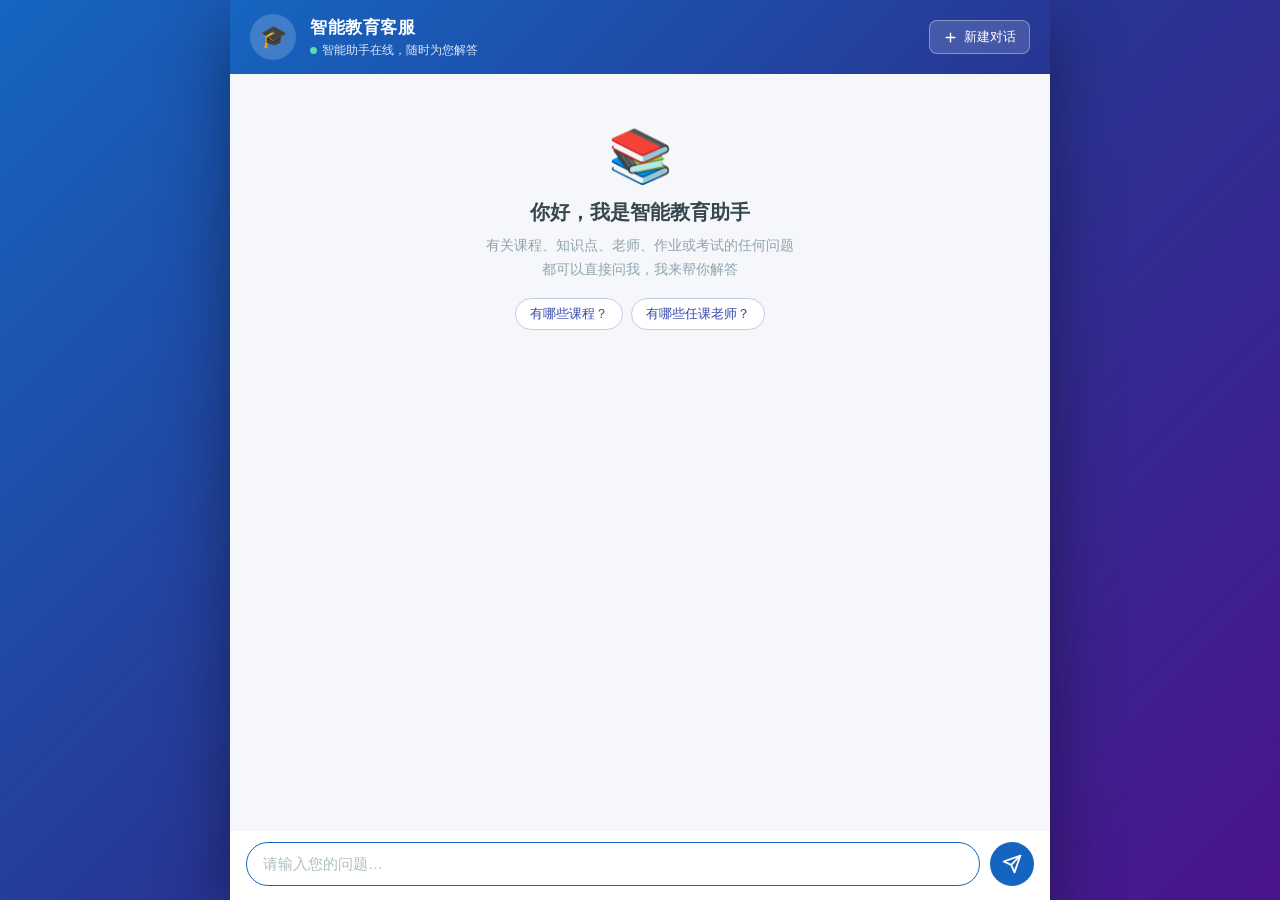
<file: src/front/index.html>
<!DOCTYPE html>
<html lang="zh-CN">
<head>
    <meta charset="UTF-8">
    <meta name="viewport" content="width=device-width, initial-scale=1.0, viewport-fit=cover">
    <title>智能教育客服</title>
    <link rel="icon"
          href="data:image/svg+xml,<svg xmlns='http://www.w3.org/2000/svg' viewBox='0 0 100 100'><text y='.9em' font-size='90'>🎓</text></svg>">
    <link rel="stylesheet" href="chat.css">
</head>
<body>

<div class="chat-container">

    <!-- 顶部标题栏 -->
    <header class="header">
        <div class="header-logo">🎓</div>
        <div class="header-info">
            <h1>智能教育客服</h1>
            <div class="header-status">
                <span class="status-dot"></span>
                智能助手在线，随时为您解答
            </div>
        </div>
        <button class="new-chat-btn" id="new-chat-btn" title="开启新对话">
            <svg viewBox="0 0 24 24" fill="none" stroke="currentColor"
                 stroke-width="2.2" stroke-linecap="round" stroke-linejoin="round">
                <path d="M12 5v14M5 12h14"/>
            </svg>
            <span>新建对话</span>
        </button>
    </header>

    <!-- 消息列表 -->
    <div class="messages" id="messages"></div>

    <!-- 输入区域 -->
    <div class="input-area">
        <div style="flex:1; display:flex; flex-direction:column;">
            <div class="input-wrapper">
                <textarea
                        id="user-input"
                        placeholder="请输入您的问题…"
                        rows="1"
                        autocomplete="off"
                ></textarea>
            </div>
        </div>
        <button id="send-btn" title="发送消息">
            <svg viewBox="0 0 24 24" fill="none" stroke="currentColor"
                 stroke-width="2.2" stroke-linecap="round" stroke-linejoin="round">
                <line x1="22" y1="2" x2="11" y2="13"></line>
                <polygon points="22 2 15 22 11 13 2 9 22 2"></polygon>
            </svg>
        </button>
    </div>

</div>

<script type="module" src="chat.js"></script>

</body>
</html>
</file>
<file: src/front/chat.css>
* {
    margin: 0;
    padding: 0;
    box-sizing: border-box;
}

html, body {
    height: 100%;
}

body {
    font-family: -apple-system, BlinkMacSystemFont, 'Segoe UI', 'PingFang SC', 'Microsoft YaHei', sans-serif;
    background: linear-gradient(135deg, #1565c0 0%, #283593 50%, #4a148c 100%);
    height: 100%;
    display: flex;
    align-items: center;
    justify-content: center;
}

/* ===== 主容器 ===== */
.chat-container {
    width: 100%;
    max-width: 820px;
    height: 100vh;
    height: 100dvh; /* 动态视口高度，适配手机地址栏/底部栏变化 */
    background: #f5f7fa;
    display: flex;
    flex-direction: column;
    box-shadow: 0 24px 64px rgba(0, 0, 0, 0.4);
}

/* ===== 顶部标题栏 ===== */
.header {
    background: linear-gradient(135deg, #1565c0, #283593);
    color: white;
    /* 顶部安全区域：适配 iOS 刘海屏 / 灵动岛 */
    padding: calc(14px + env(safe-area-inset-top)) 20px 14px;
    display: flex;
    align-items: center;
    gap: 14px;
    flex-shrink: 0;
    user-select: none;
    /* 粘性定位：在任何情况下始终贴住顶部 */
    position: sticky;
    top: 0;
    z-index: 10;
}

.header-logo {
    width: 46px;
    height: 46px;
    background: rgba(255, 255, 255, 0.18);
    border-radius: 50%;
    display: flex;
    align-items: center;
    justify-content: center;
    font-size: 22px;
}

.header-info h1 {
    font-size: 17px;
    font-weight: 600;
    letter-spacing: 0.5px;
}

.header-status {
    font-size: 12px;
    opacity: 0.85;
    display: flex;
    align-items: center;
    gap: 5px;
    margin-top: 3px;
}

.status-dot {
    width: 7px;
    height: 7px;
    background: #69f0ae;
    border-radius: 50%;
    display: inline-block;
    animation: pulse 2s infinite;
}

@keyframes pulse {
    0%, 100% { opacity: 1; }
    50% { opacity: 0.4; }
}

/* ===== 消息列表 ===== */
.messages {
    flex: 1;
    overflow-y: auto;
    padding: 24px 16px 12px;
    display: flex;
    flex-direction: column;
    gap: 18px;
    scroll-behavior: smooth;
}

.messages::-webkit-scrollbar { width: 5px; }
.messages::-webkit-scrollbar-track { background: transparent; }
.messages::-webkit-scrollbar-thumb { background: #ccc; border-radius: 3px; }

/* ===== 欢迎区块 ===== */
.welcome-block {
    text-align: center;
    padding: 28px 16px;
}

.welcome-block .welcome-icon {
    font-size: 52px;
    margin-bottom: 12px;
}

.welcome-block h2 {
    font-size: 20px;
    color: #37474f;
    font-weight: 600;
    margin-bottom: 8px;
}

.welcome-block p {
    font-size: 14px;
    color: #90a4ae;
    line-height: 1.7;
}

/* ===== 快捷问题标签 ===== */
.quick-questions {
    display: flex;
    flex-wrap: wrap;
    gap: 8px;
    justify-content: center;
    margin-top: 16px;
}

.quick-tag {
    background: white;
    border: 1px solid #c5cae9;
    color: #3949ab;
    border-radius: 20px;
    padding: 6px 14px;
    font-size: 13px;
    cursor: pointer;
    transition: all 0.2s;
}

.quick-tag:hover {
    background: #e8eaf6;
    border-color: #3949ab;
}

/* ===== 消息气泡 ===== */
.message {
    display: flex;
    align-items: flex-end;
    gap: 10px;
}

.message.user {
    flex-direction: row-reverse;
    align-self: flex-end;
    max-width: 78%;
}

.message.assistant {
    align-self: flex-start;
    max-width: 82%;
}

.msg-avatar {
    width: 36px;
    height: 36px;
    border-radius: 50%;
    display: flex;
    align-items: center;
    justify-content: center;
    font-size: 17px;
    flex-shrink: 0;
    user-select: none;
}

.user .msg-avatar { background: #1565c0; color: white; }
.assistant .msg-avatar { background: white; box-shadow: 0 2px 8px rgba(0, 0, 0, 0.12); }

.msg-body {
    display: flex;
    flex-direction: column;
    gap: 4px;
}

.user .msg-body { align-items: flex-end; }

.msg-bubble {
    padding: 11px 15px;
    border-radius: 18px;
    font-size: 15px;
    line-height: 1.65;
    word-break: break-word;
    white-space: pre-wrap;
}

.user .msg-bubble {
    background: #1565c0;
    color: white;
    border-bottom-right-radius: 4px;
}

.assistant .msg-bubble {
    background: white;
    color: #263238;
    border-bottom-left-radius: 4px;
    box-shadow: 0 2px 10px rgba(0, 0, 0, 0.07);
}

.msg-time {
    font-size: 11px;
    color: #b0bec5;
}

/* ===== 打字光标 ===== */
.typing-cursor {
    display: inline-block;
    width: 2px;
    height: 15px;
    background: #1565c0;
    margin-left: 2px;
    vertical-align: text-bottom;
    animation: blink 0.65s step-end infinite;
}

@keyframes blink {
    0%, 100% { opacity: 1; }
    50% { opacity: 0; }
}

/* ===== 加载动画（三个跳动的点）===== */
.loading-dots {
    display: flex;
    gap: 5px;
    align-items: center;
    padding: 3px 2px;
}

.loading-dots span {
    width: 8px;
    height: 8px;
    background: #90a4ae;
    border-radius: 50%;
    animation: dot-bounce 1.3s ease-in-out infinite;
}

.loading-dots span:nth-child(2) { animation-delay: 0.18s; }
.loading-dots span:nth-child(3) { animation-delay: 0.36s; }

@keyframes dot-bounce {
    0%, 80%, 100% { transform: translateY(0); opacity: 0.45; }
    40% { transform: translateY(-7px); opacity: 1; }
}

/* ===== 错误提示条 ===== */
.error-bar {
    margin: 0 16px;
    padding: 10px 14px;
    background: #ffebee;
    border-left: 3px solid #ef5350;
    border-radius: 6px;
    font-size: 13px;
    color: #c62828;
    flex-shrink: 0;
    animation: fadeIn 0.3s ease;
}

@keyframes fadeIn {
    from { opacity: 0; transform: translateY(-4px); }
    to   { opacity: 1; transform: translateY(0); }
}

/* ===== 输入区域 ===== */
.input-area {
    padding: 12px 16px 14px;
    background: white;
    border-top: 1px solid #eceff1;
    display: flex;
    gap: 10px;
    align-items: flex-end;
    flex-shrink: 0;
}

.input-wrapper {
    flex: 1;
    background: #f5f7fa;
    border: 1.5px solid #e0e0e0;
    border-radius: 22px;
    padding: 9px 16px;
    display: flex;
    align-items: flex-end;
    transition: border-color 0.2s;
}

.input-wrapper:focus-within {
    border-color: #1565c0;
    background: white;
}

#user-input {
    flex: 1;
    border: none;
    background: transparent;
    font-size: 15px;
    font-family: inherit;
    resize: none;
    outline: none;
    max-height: 120px;
    min-height: 24px;
    line-height: 1.55;
    color: #263238;
}

#user-input::placeholder { color: #b0bec5; }
#user-input:disabled { color: #90a4ae; }

#send-btn {
    width: 44px;
    height: 44px;
    border-radius: 50%;
    border: none;
    background: #1565c0;
    color: white;
    cursor: pointer;
    display: flex;
    align-items: center;
    justify-content: center;
    transition: background 0.2s, transform 0.15s;
    flex-shrink: 0;
}

#send-btn:hover:not(:disabled) { background: #0d47a1; transform: scale(1.06); }
#send-btn:active:not(:disabled) { transform: scale(0.96); }
#send-btn:disabled { background: #cfd8dc; cursor: not-allowed; transform: none; }
#send-btn svg { width: 20px; height: 20px; }

/* ===== 新建对话按钮 ===== */
.new-chat-btn {
    margin-left: auto;
    background: rgba(255, 255, 255, 0.15);
    border: 1px solid rgba(255, 255, 255, 0.35);
    color: white;
    border-radius: 8px;
    padding: 7px 13px;
    font-size: 13px;
    cursor: pointer;
    display: flex;
    align-items: center;
    gap: 6px;
    transition: background 0.2s;
    font-family: inherit;
    white-space: nowrap;
    flex-shrink: 0;
}

.new-chat-btn:hover  { background: rgba(255, 255, 255, 0.28); }
.new-chat-btn:active { background: rgba(255, 255, 255, 0.12); }
.new-chat-btn svg { width: 15px; height: 15px; }

/* ===== Toast 通知 ===== */
.toast {
    position: fixed;
    top: 28px;
    left: 50%;
    transform: translateX(-50%) translateY(-16px);
    background: rgba(21, 101, 192, 0.93);
    color: white;
    padding: 10px 24px;
    border-radius: 24px;
    font-size: 14px;
    opacity: 0;
    pointer-events: none;
    transition: opacity 0.28s ease, transform 0.28s ease;
    z-index: 9999;
    white-space: nowrap;
    box-shadow: 0 4px 18px rgba(0, 0, 0, 0.28);
}

.toast.toast-show {
    opacity: 1;
    transform: translateX(-50%) translateY(0);
}

/* ===== 响应式 ===== */
@media (max-width: 600px) {
    .message.user,
    .message.assistant { max-width: 92%; }

    .welcome-block h2 { font-size: 17px; }

    .new-chat-btn span { display: none; }
}
</file>
<file: src/backend/web/chat.css>
* {
    margin: 0;
    padding: 0;
    box-sizing: border-box;
}

html, body {
    height: 100%;
}

body {
    font-family: -apple-system, BlinkMacSystemFont, 'Segoe UI', 'PingFang SC', 'Microsoft YaHei', sans-serif;
    background: linear-gradient(135deg, #1565c0 0%, #283593 50%, #4a148c 100%);
    height: 100%;
    display: flex;
    align-items: center;
    justify-content: center;
}

/* ===== 主容器 ===== */
.chat-container {
    width: 100%;
    max-width: 820px;
    height: 100vh;
    height: 100dvh; /* 动态视口高度，适配手机地址栏/底部栏变化 */
    background: #f5f7fa;
    display: flex;
    flex-direction: column;
    box-shadow: 0 24px 64px rgba(0, 0, 0, 0.4);
}

/* ===== 顶部标题栏 ===== */
.header {
    background: linear-gradient(135deg, #1565c0, #283593);
    color: white;
    /* 顶部安全区域：适配 iOS 刘海屏 / 灵动岛 */
    padding: calc(14px + env(safe-area-inset-top)) 20px 14px;
    display: flex;
    align-items: center;
    gap: 14px;
    flex-shrink: 0;
    user-select: none;
    /* 粘性定位：在任何情况下始终贴住顶部 */
    position: sticky;
    top: 0;
    z-index: 10;
}

.header-logo {
    width: 46px;
    height: 46px;
    background: rgba(255, 255, 255, 0.18);
    border-radius: 50%;
    display: flex;
    align-items: center;
    justify-content: center;
    font-size: 22px;
}

.header-info h1 {
    font-size: 17px;
    font-weight: 600;
    letter-spacing: 0.5px;
}

.header-status {
    font-size: 12px;
    opacity: 0.85;
    display: flex;
    align-items: center;
    gap: 5px;
    margin-top: 3px;
}

.status-dot {
    width: 7px;
    height: 7px;
    background: #69f0ae;
    border-radius: 50%;
    display: inline-block;
    animation: pulse 2s infinite;
}

@keyframes pulse {
    0%, 100% { opacity: 1; }
    50% { opacity: 0.4; }
}

/* ===== 消息列表 ===== */
.messages {
    flex: 1;
    overflow-y: auto;
    padding: 24px 16px 12px;
    display: flex;
    flex-direction: column;
    gap: 18px;
    scroll-behavior: smooth;
}

.messages::-webkit-scrollbar { width: 5px; }
.messages::-webkit-scrollbar-track { background: transparent; }
.messages::-webkit-scrollbar-thumb { background: #ccc; border-radius: 3px; }

/* ===== 欢迎区块 ===== */
.welcome-block {
    text-align: center;
    padding: 28px 16px;
}

.welcome-block .welcome-icon {
    font-size: 52px;
    margin-bottom: 12px;
}

.welcome-block h2 {
    font-size: 20px;
    color: #37474f;
    font-weight: 600;
    margin-bottom: 8px;
}

.welcome-block p {
    font-size: 14px;
    color: #90a4ae;
    line-height: 1.7;
}

/* ===== 快捷问题标签 ===== */
.quick-questions {
    display: flex;
    flex-wrap: wrap;
    gap: 8px;
    justify-content: center;
    margin-top: 16px;
}

.quick-tag {
    background: white;
    border: 1px solid #c5cae9;
    color: #3949ab;
    border-radius: 20px;
    padding: 6px 14px;
    font-size: 13px;
    cursor: pointer;
    transition: all 0.2s;
}

.quick-tag:hover {
    background: #e8eaf6;
    border-color: #3949ab;
}

/* ===== 消息气泡 ===== */
.message {
    display: flex;
    align-items: flex-end;
    gap: 10px;
}

.message.user {
    flex-direction: row-reverse;
    align-self: flex-end;
    max-width: 78%;
}

.message.assistant {
    align-self: flex-start;
    max-width: 82%;
}

.msg-avatar {
    width: 36px;
    height: 36px;
    border-radius: 50%;
    display: flex;
    align-items: center;
    justify-content: center;
    font-size: 17px;
    flex-shrink: 0;
    user-select: none;
}

.user .msg-avatar { background: #1565c0; color: white; }
.assistant .msg-avatar { background: white; box-shadow: 0 2px 8px rgba(0, 0, 0, 0.12); }

.msg-body {
    display: flex;
    flex-direction: column;
    gap: 4px;
}

.user .msg-body { align-items: flex-end; }

.msg-bubble {
    padding: 11px 15px;
    border-radius: 18px;
    font-size: 15px;
    line-height: 1.65;
    word-break: break-word;
    white-space: pre-wrap;
}

.user .msg-bubble {
    background: #1565c0;
    color: white;
    border-bottom-right-radius: 4px;
}

.assistant .msg-bubble {
    background: white;
    color: #263238;
    border-bottom-left-radius: 4px;
    box-shadow: 0 2px 10px rgba(0, 0, 0, 0.07);
}

.msg-time {
    font-size: 11px;
    color: #b0bec5;
}

/* ===== 打字光标 ===== */
.typing-cursor {
    display: inline-block;
    width: 2px;
    height: 15px;
    background: #1565c0;
    margin-left: 2px;
    vertical-align: text-bottom;
    animation: blink 0.65s step-end infinite;
}

@keyframes blink {
    0%, 100% { opacity: 1; }
    50% { opacity: 0; }
}

/* ===== 加载动画（三个跳动的点）===== */
.loading-dots {
    display: flex;
    gap: 5px;
    align-items: center;
    padding: 3px 2px;
}

.loading-dots span {
    width: 8px;
    height: 8px;
    background: #90a4ae;
    border-radius: 50%;
    animation: dot-bounce 1.3s ease-in-out infinite;
}

.loading-dots span:nth-child(2) { animation-delay: 0.18s; }
.loading-dots span:nth-child(3) { animation-delay: 0.36s; }

@keyframes dot-bounce {
    0%, 80%, 100% { transform: translateY(0); opacity: 0.45; }
    40% { transform: translateY(-7px); opacity: 1; }
}

/* ===== 错误提示条 ===== */
.error-bar {
    margin: 0 16px;
    padding: 10px 14px;
    background: #ffebee;
    border-left: 3px solid #ef5350;
    border-radius: 6px;
    font-size: 13px;
    color: #c62828;
    flex-shrink: 0;
    animation: fadeIn 0.3s ease;
}

@keyframes fadeIn {
    from { opacity: 0; transform: translateY(-4px); }
    to   { opacity: 1; transform: translateY(0); }
}

/* ===== 输入区域 ===== */
.input-area {
    padding: 12px 16px 14px;
    background: white;
    border-top: 1px solid #eceff1;
    display: flex;
    gap: 10px;
    align-items: flex-end;
    flex-shrink: 0;
}

.input-wrapper {
    flex: 1;
    background: #f5f7fa;
    border: 1.5px solid #e0e0e0;
    border-radius: 22px;
    padding: 9px 16px;
    display: flex;
    align-items: flex-end;
    transition: border-color 0.2s;
}

.input-wrapper:focus-within {
    border-color: #1565c0;
    background: white;
}

#user-input {
    flex: 1;
    border: none;
    background: transparent;
    font-size: 15px;
    font-family: inherit;
    resize: none;
    outline: none;
    max-height: 120px;
    min-height: 24px;
    line-height: 1.55;
    color: #263238;
}

#user-input::placeholder { color: #b0bec5; }
#user-input:disabled { color: #90a4ae; }

#send-btn {
    width: 44px;
    height: 44px;
    border-radius: 50%;
    border: none;
    background: #1565c0;
    color: white;
    cursor: pointer;
    display: flex;
    align-items: center;
    justify-content: center;
    transition: background 0.2s, transform 0.15s;
    flex-shrink: 0;
}

#send-btn:hover:not(:disabled) { background: #0d47a1; transform: scale(1.06); }
#send-btn:active:not(:disabled) { transform: scale(0.96); }
#send-btn:disabled { background: #cfd8dc; cursor: not-allowed; transform: none; }
#send-btn svg { width: 20px; height: 20px; }

/* ===== 新建对话按钮 ===== */
.new-chat-btn {
    margin-left: auto;
    background: rgba(255, 255, 255, 0.15);
    border: 1px solid rgba(255, 255, 255, 0.35);
    color: white;
    border-radius: 8px;
    padding: 7px 13px;
    font-size: 13px;
    cursor: pointer;
    display: flex;
    align-items: center;
    gap: 6px;
    transition: background 0.2s;
    font-family: inherit;
    white-space: nowrap;
    flex-shrink: 0;
}

.new-chat-btn:hover  { background: rgba(255, 255, 255, 0.28); }
.new-chat-btn:active { background: rgba(255, 255, 255, 0.12); }
.new-chat-btn svg { width: 15px; height: 15px; }

/* ===== Toast 通知 ===== */
.toast {
    position: fixed;
    top: 28px;
    left: 50%;
    transform: translateX(-50%) translateY(-16px);
    background: rgba(21, 101, 192, 0.93);
    color: white;
    padding: 10px 24px;
    border-radius: 24px;
    font-size: 14px;
    opacity: 0;
    pointer-events: none;
    transition: opacity 0.28s ease, transform 0.28s ease;
    z-index: 9999;
    white-space: nowrap;
    box-shadow: 0 4px 18px rgba(0, 0, 0, 0.28);
}

.toast.toast-show {
    opacity: 1;
    transform: translateX(-50%) translateY(0);
}

/* ===== 响应式 ===== */
@media (max-width: 600px) {
    .message.user,
    .message.assistant { max-width: 92%; }

    .welcome-block h2 { font-size: 17px; }

    .new-chat-btn span { display: none; }
}
</file>
